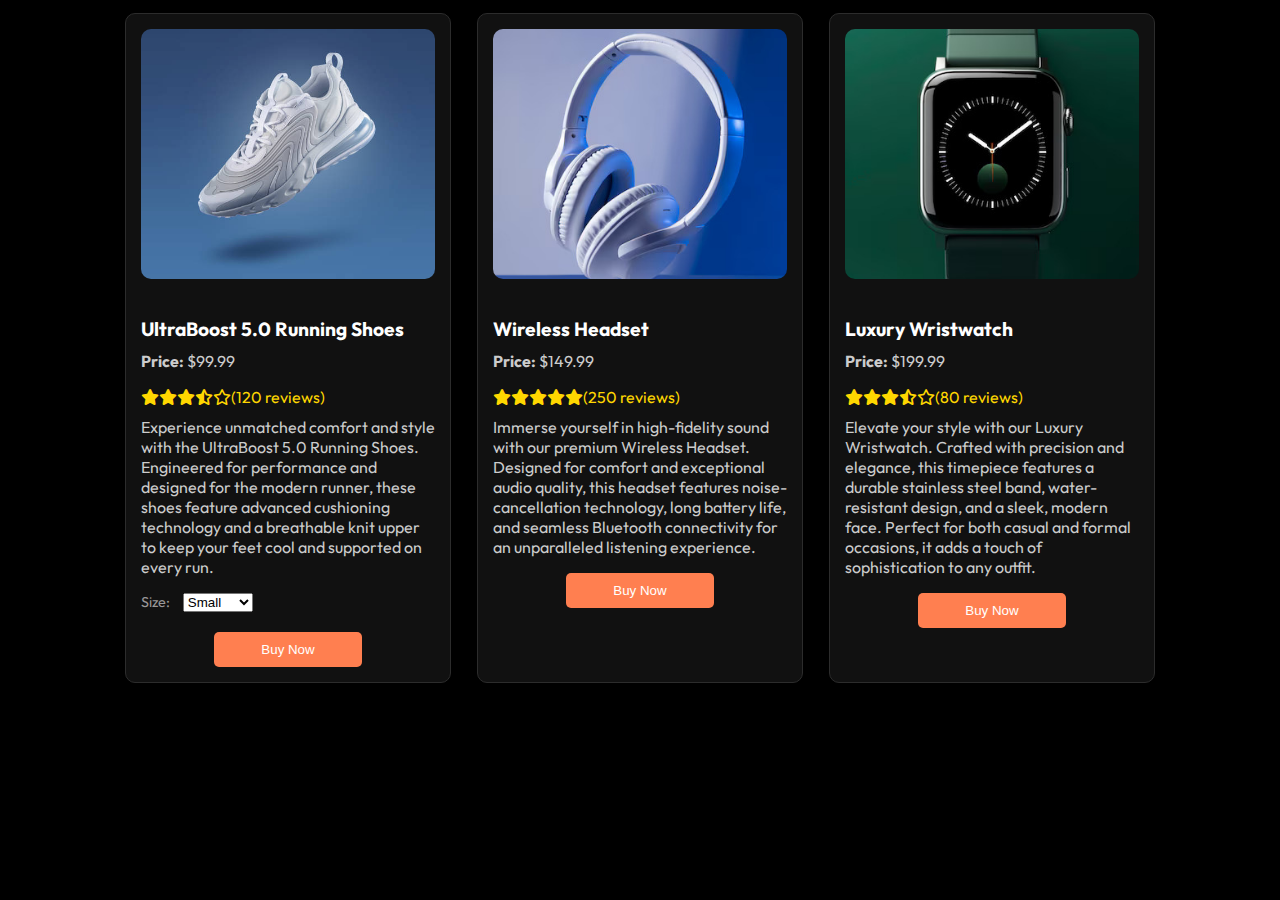
<file: index.html>
<!DOCTYPE html>
<html lang="en">
<head>
    <meta charset="UTF-8">
    <meta name="viewport" content="width=device-width, initial-scale=1.0">
    <title>Product Cards</title>
    <link rel="stylesheet" href="https://cdnjs.cloudflare.com/ajax/libs/font-awesome/6.0.0-beta3/css/all.min.css">
    <link rel="stylesheet" href="styles.css">
</head>
<body>

<div class="product-card">
    <div class="product-image">
        <img src="sneaker 1.jpg" alt="UltraBoost 5.0 Running Shoes">
        <div class="overlay">
            <p>UltraBoost 5.0 Running Shoes</p>
        </div>
    </div>
    <div class="product-info">
        <h3>UltraBoost 5.0 Running Shoes</h3>
        <p><strong>Price:</strong> $99.99</p>
        <div class="product-rating">
            <span class="fas fa-star"></span>
            <span class="fas fa-star"></span>
            <span class="fas fa-star"></span>
            <span class="fas fa-star-half-alt"></span>
            <span class="far fa-star"></span>
            <span> (120 reviews)</span>
        </div>
        <p>Experience unmatched comfort and style with the UltraBoost 5.0 Running Shoes. Engineered for performance and designed for the modern runner, these shoes feature advanced cushioning technology and a breathable knit upper to keep your feet cool and supported on every run.</p>
        <div class="product-variant">
            <label for="product1-size">Size:</label>
            <select id="product1-size">
                <option value="S">Small</option>
                <option value="M">Medium</option>
                <option value="L">Large</option>
            </select>
        </div>
    </div>
    <button class="buy-btn">Buy Now</button>
</div>

<div class="product-card">
    <div class="product-image">
        <img src="headset.jpg" alt="Wireless Headset">
        <div class="overlay">
            <p>Wireless Headset</p>
        </div>
    </div>
    <div class="product-info">
        <h3>Wireless Headset</h3>
        <p><strong>Price:</strong> $149.99</p>
        <div class="product-rating">
            <span class="fas fa-star"></span>
            <span class="fas fa-star"></span>
            <span class="fas fa-star"></span>
            <span class="fas fa-star"></span>
            <span class="fas fa-star"></span>
            <span> (250 reviews)</span>
        </div>
        <p>Immerse yourself in high-fidelity sound with our premium Wireless Headset. Designed for comfort and exceptional audio quality, this headset features noise-cancellation technology, long battery life, and seamless Bluetooth connectivity for an unparalleled listening experience.</p>
    </div>
    <button class="buy-btn">Buy Now</button>
</div>

<div class="product-card">
    <div class="product-image">
        <img src="wristwatch.jpg" alt="Luxury Wristwatch">
        <div class="overlay">
            <p>Luxury Wristwatch</p>
        </div>
    </div>
    <div class="product-info">
        <h3>Luxury Wristwatch</h3>
        <p><strong>Price:</strong> $199.99</p>
        <div class="product-rating">
            <span class="fas fa-star"></span>
            <span class="fas fa-star"></span>
            <span class="fas fa-star"></span>
            <span class="fas fa-star-half-alt"></span>
            <span class="far fa-star"></span>
            <span> (80 reviews)</span>
        </div>
        <p>Elevate your style with our Luxury Wristwatch. Crafted with precision and elegance, this timepiece features a durable stainless steel band, water-resistant design, and a sleek, modern face. Perfect for both casual and formal occasions, it adds a touch of sophistication to any outfit.</p>
        
    <button class="buy-btn">Buy Now</button>
</div>

</body>
</html>
</file>
<file: styles.css>
@import url('https://fonts.googleapis.com/css2?family=Outfit:wght@100..900&display=swap');

body {
    background-color: #222;
    color: #fff;
    font-family: "Outfit", sans-serif;
    margin: 0;
    padding: 0;
    box-sizing: border-box;
    display: flex;
    flex-wrap: wrap;
    background-color: #000;
    justify-content: center;
}

.product-card {
    position: relative;
    width: 300px;
    border: 1px solid #2c2c2c;
    border-radius: 10px;
    margin: 20px;
    padding: 15px;
    background-color: #111;
    box-shadow: 0 0 10px rgba(0, 0, 0, 0.5);
    overflow: hidden;
}

.product-image {
    position: relative;
}

.product-image img {
    width: 100%;
    height: 250px;
    border-radius: 10px;
    object-fit: cover;
    transition: transform 0.3s, box-shadow 0.3s;
}

.product-image .overlay {
    position: absolute;
    top: 0;
    left: 0;
    width: 100%;
    height: 100%;
    background-color: rgba(0, 0, 0, 0.5);
    display: flex;
    justify-content: center;
    align-items: center;
    opacity: 0;
    transition: opacity 0.3s;
}

.product-image:hover .overlay {
    opacity: 1;
}

.product-image .overlay p {
    color: #fff;
    font-size: 1.2em;
    text-align: center;
}

.product-card:hover img {
    transform: scale(1.05);
    box-shadow: 0 0 20px rgba(255, 255, 255, 0.5);
}

.product-info {
    margin-top: 15px;
}

.product-info h3 {
    font-size: 1.2em;
    margin-bottom: 10px;
}

.product-info p {
    font-size: 1em;
    color: #ccc;
}

.product-rating {
    display: flex;
    align-items: center;
    margin-top: 5px;
    color: #ffd700;
}

.product-rating .fa-star {
    color: #ffd700;
}

.product-variant {
    margin-top: 10px;
    margin-bottom: 20px;
    font-size: 0.9em;
}

.product-variant label {
    margin-right: 10px;
    color: #9a9898;
}

.buy-btn {
    display: block;
    width: 50%;
    margin: 0 auto;
    padding: 10px 0;
    text-align: center;
    background-color: coral;
    color: #fff;
    border: none;
    border-radius: 5px;
    cursor: pointer;
    transition: background-color 0.3s;
}

.buy-btn:hover {
    background-color: rgb(254, 102, 46);
}

.product-info {
    position: relative;
    height: 180px;
    overflow: hidden;
}

.product-info p {
    margin-top: 10px;
}

.overlay {
    position: absolute;
    top: 0;
    left: 0;
    width: 100%;
    height: 100%;
    background: rgba(0, 0, 0, 0.7);
    display: flex;
    justify-content: center;
    align-items: center;
    opacity: 0;
    transition: opacity 0.3s;
}

.overlay p {
    font-size: 1.2em;
    color: #fff;
    text-align: center;
}

.product-card:hover .overlay {
    opacity: 1;
}

/*====== Media Queries ======*/
@media only screen and (max-width: 600px) {
    .product-card {
        width: 100%;
        margin: 10px 0;
    }

    .product-info {
        height: auto;
    }

    .product-info h3 {
        font-size: 1.5em;
    }

    .product-info p {
        font-size: 1.1em;
    }
}

@media only screen and (min-width: 600px) and (max-width: 768px) {
    .product-card {
        width: 100%;
        margin: 15px 0;
    }

    .product-info {
        height: auto;
    }

    .product-info h3 {
        font-size: 1.4em;
    }

    .product-info p {
        font-size: 1.1em;
    }
}

@media only screen and (min-width: 768px) and (max-width: 992px) {
    .product-card {
        width: 48%;
        margin: 1%;
    }

    .product-info {
        height: auto;
    }

    .product-info h3 {
        font-size: 1.3em;
    }

    .product-info p {
        font-size: 1em;
    }
}

@media only screen and (min-width: 992px) and (max-width: 1200px) {
    .product-card {
        width: 32%;
        margin: 1%;
    }

    .product-info {
        height: auto;
    }

    .product-info h3 {
        font-size: 1.2em;
    }

    .product-info p {
        font-size: 1em;
    }
}

@media only screen and (min-width: 1200px) {
    .product-card {
        width: 23%;
        margin: 1%;
    }

    .product-info {
        height: auto;
    }

    .product-info h3 {
        font-size: 1.2em;
    }

    .product-info p {
        font-size: 1em;
    }
}
</file>
